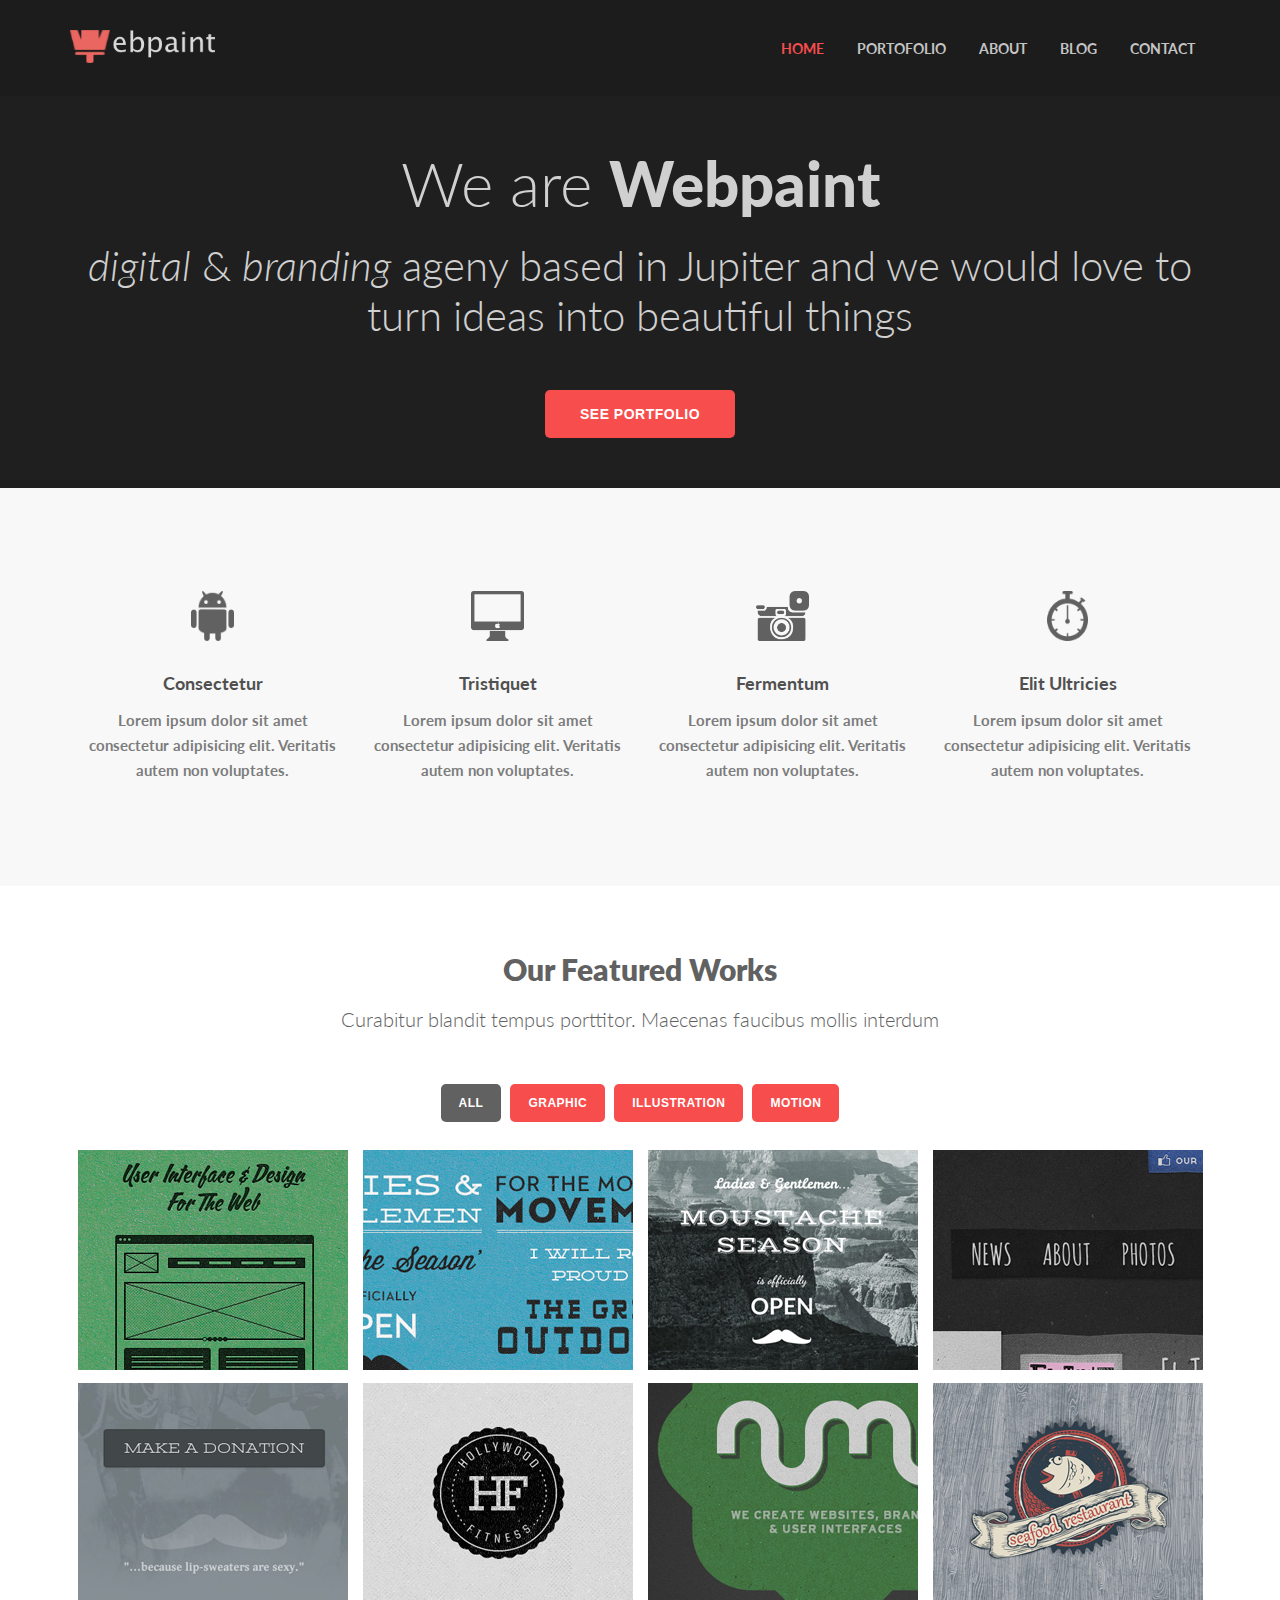
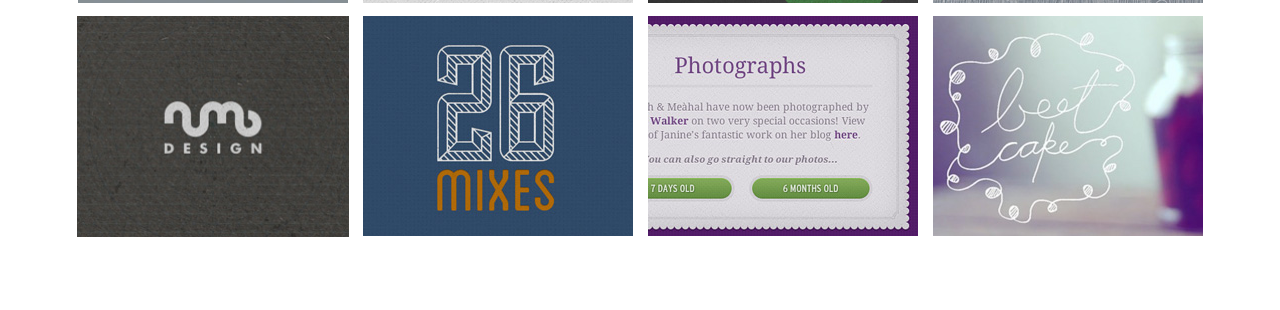
<file: index.html>
<!DOCTYPE html>
<html lang="en">

<head>
    <link rel="stylesheet" href="style.css">
    <link href="https://fonts.googleapis.com/css?family=Lato:100,300,400,700,900" rel="stylesheet">
    <meta charset="UTF-8">
    <meta name="viewport" content="width=device-width, initial-scale=1.0">
    <meta http-equiv="X-UA-Compatible" content="ie=edge">
    <title>WebPaint</title>
</head>

<body>
    <header class='header-top'>
        <div class='main'>
            <div class='logo'>
                <img src="img/logo.png" alt="">
            </div>
            <div class='nav'>
                <ul>
                    <li class="active"> <a href=#>Home </a></li>
                    <li> <a href="#"> Portofolio </a></li>
                    <li> <a href="#"> About </a></li>
                    <li> <a href="#"> Blog </a></li>
                    <li> <a href="#"> Contact </a></li>
                </ul>
            </div>
        </div>
    </header>

    <div class="cont">
        <div class="main">
            <div clas='content'>
                <h1 class='head'> We are
                    <div class='cont1'>Webpaint</div>
                </h1>
                <p class="text"> <em>digital</em> & <em>branding</em> ageny based in Jupiter and we would love to turn ideas into beautiful
                    things</p>
                <button class="button">See Portfolio</button>
            </div>
        </div>
    </div>
    <section class='service'>
        <div class='main'>
            <div class='services'>
                <div class='cont-services'>
                    <img src="img/icon-1.png" alt="">
                    <h1> Consectetur </h1>
                    <p> Lorem ipsum dolor sit amet consectetur adipisicing elit. Veritatis autem non voluptates. </p>
                </div>
                <div class='cont-services'>
                    <img src="img/icon-2.png" alt="">
                    <h1> Tristiquet </h1>
                    <p> Lorem ipsum dolor sit amet consectetur adipisicing elit. Veritatis autem non voluptates. </p>
                </div>
                <div class='cont-services'>
                    <img src="img/icon-3.png" alt="">
                    <h1> Fermentum </h1>
                    <p> Lorem ipsum dolor sit amet consectetur adipisicing elit. Veritatis autem non voluptates. </p>
                </div>
                <div class='cont-services'>
                    <img src="img/icon-4.png" alt="">
                    <h1> Elit Ultricies </h1>
                    <p> Lorem ipsum dolor sit amet consectetur adipisicing elit. Veritatis autem non voluptates. </p>
                </div>
            </div>
        </div>
    </section>

    <div class="picture">
        <div class='main'>
            <div class='services'>
                <div class='head-pict'>
                    <h1>Our Featured Works</h1>
                    <p>Curabitur blandit tempus porttitor. Maecenas faucibus mollis interdum</p>
                </div>
                <div class="head-button">
                    <button  class='button active'>All </button>
                    <button  class='button'>Graphic</button>
                    <button  class='button'>Illustration</button>
                    <button  class='button'>Motion</button>
                </div>
                <div class='pict'>
                    <img src="img/image-1.png" alt="">
                </div>
                <div class='pict'>
                    <img src="img/image-2.png" alt="">
                </div>
                <div class='pict'>
                    <img src="img/image-3.png" alt="">
                </div>
                <div class='pict'>
                    <img src="img/image-4.png" alt="">
                </div>
                <div class='pict'>
                    <img src="img/image-5.png" alt="">
                </div>
                <div class='pict'>
                    <img src="img/image-6.png" alt="">
                </div>
                <div class='pict'>
                    <img src="img/image-7.png" alt="">
                </div>
                <div class='pict'>
                    <img src="img/image-8.png" alt="">
                </div>
                <div class='pict'>
                    <img src="img/image-9.png" alt="">
                </div>
                <div class='pict'>
                    <img src="img/image-10.png" alt="">
                </div>
                <div class='pict'>
                    <img src="img/image-11.png" alt="">
                </div>
                <div class='pict'>
                    <img src="img/image-12.png" alt="">
                </div>
            </div>
        </div>
    </div>

</body>

</html>
</file>
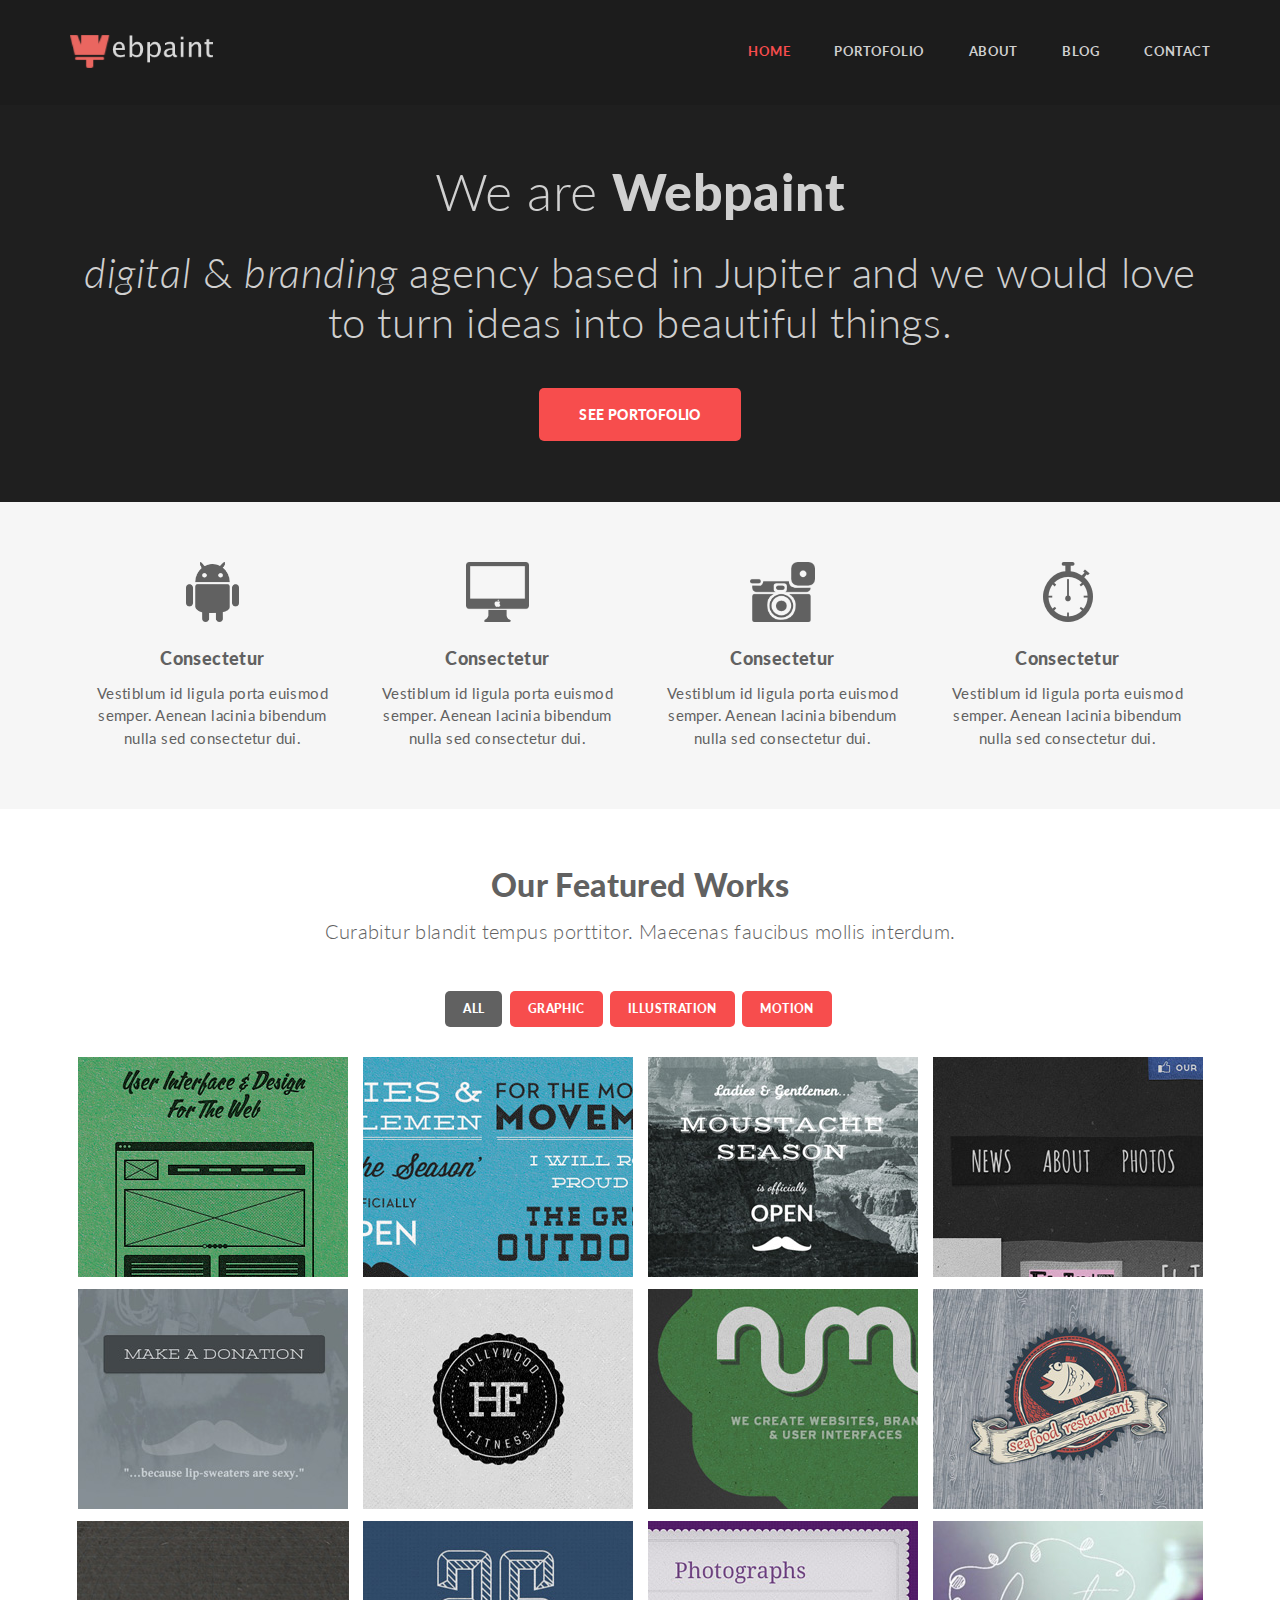
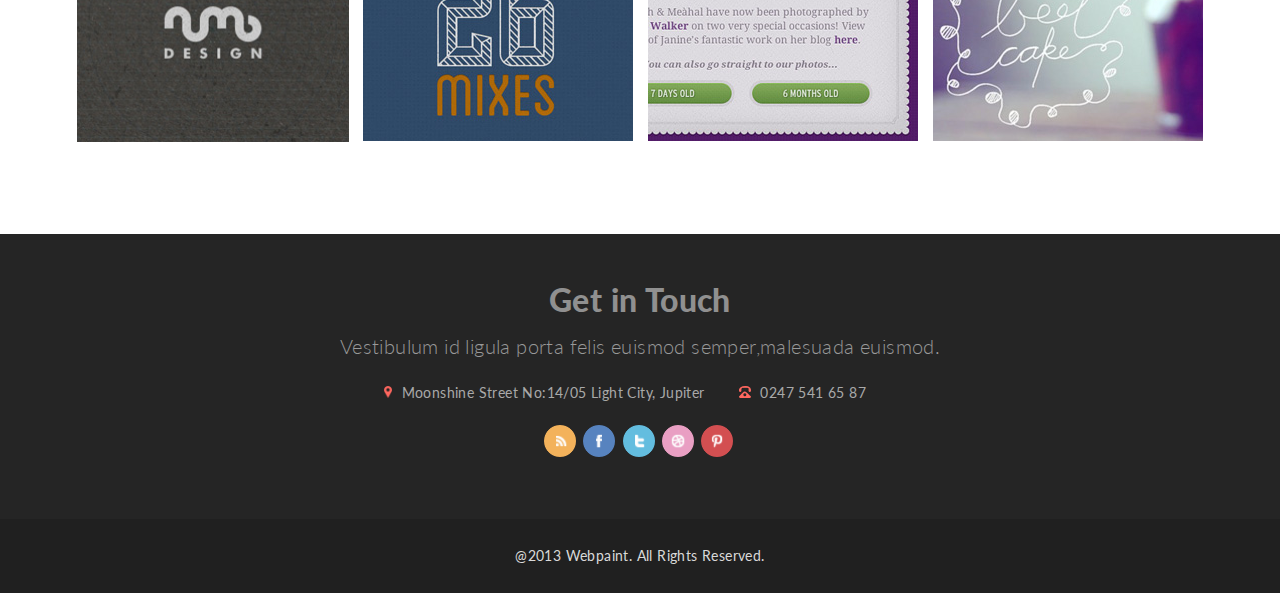
<file: home.html>
<!DOCTYPE html>
<html lang="en">

<head>
    <link rel="stylesheet" href="home.css">
    <meta charset="UTF-8">
    <meta name="viewport" content="width=device-width, initial-scale=1.0">
    <meta http-equiv="X-UA-Compatible" content="ie=edge">
    <title>WebPaint</title>
</head>

<body>

    <!-- #main-nav -->
    <div id="main-nav">
        <div class="container">
            <!-- .logo-->
            <div class="logo">
                <img src="img/logo.png" alt="">
            </div>

            <!-- .navigasi -->
            <div id="nav">
                <ul>
                    <li><a href="#" class='active'>Home</a></li>
                    <li><a href="#">Portofolio</a></li>
                    <li><a href="#">About</a></li>
                    <li><a href="#">Blog</a></li>
                    <li><a href="#">Contact</a></li>
                </ul>
            </div>

        </div>
    </div>

    <!-- #hero-header -->
    <header id="hero-header">
        <div class="container">
            <div class="hero-content">
                <h1 class="title-hero">
                    We are <strong>Webpaint</strong>
                </h1>
                <p class="desc-hero">
                    <i>digital</i> & <i>branding</i> agency based in Jupiter and we would love to turn ideas into beautiful
                    things.
                </p>
                <a href="#" class="hero-btn"> See 
                    Portofolio</a>
            </div>
        </div>
    </header>

    <!-- #services -->
    <section id="services">
        <div class="container">
            <div class="colom-4">
                <div class="services-content">
                    <img src="img/icon-1.png" alt="">
                    <h3>Consectetur</h3>
                    <p>Vestiblum id ligula porta euismod semper. Aenean lacinia bibendum nulla sed consectetur dui.
                    </p>
                </div>
            </div>
            <div class="colom-4">
                <div class="services-content">
                    <img src="img/icon-2.png" alt="">
                    <h3>Consectetur</h3>
                    <p>Vestiblum id ligula porta euismod semper. Aenean lacinia bibendum nulla sed consectetur dui.
                    </p>
                </div>
            </div>
            <div class="colom-4">
                <div class="services-content">
                    <img src="img/icon-3.png" alt="">
                    <h3>Consectetur</h3>
                    <p>Vestiblum id ligula porta euismod semper. Aenean lacinia bibendum nulla sed consectetur dui.
                    </p>
                </div>
            </div>
            <div class="colom-4">
                <div class="services-content">
                    <img src="img/icon-4.png" alt="">
                    <h3>Consectetur</h3>
                    <p>Vestiblum id ligula porta euismod semper. Aenean lacinia bibendum nulla sed consectetur dui.
                    </p>
                </div>
            </div>
        </div>
    </section>


    <section id="features">
        <div class="container">
            <header>
                <h3 class="title-section">Our Featured Works</h3>
                <p class="desc-section">Curabitur blandit tempus porttitor. Maecenas faucibus mollis interdum.</p>
            </header>

            <!-- .feature-cat -->
            <ul class="feature-cat">
                <li><a href="#" class='active'>All</a></li>
                <li><a href="#">Graphic</a></li>
                <li><a href="#">Illustration</a></li>
                <li><a href="#">Motion</a></li>
            </ul>

            <!-- .feature-gallery -->
            <div class="feature-gallery">
                <div class="colom-4">
                    <img src="img/image-1.png" alt="Image Gallery">
                </div>
            </div>

            <div class="feature-gallery">
                <div class="colom-4">
                    <img src="img/image-2.png" alt="Image Gallery">
                </div>
            </div>

            <div class="feature-gallery">
                <div class="colom-4">
                    <img src="img/image-3.png" alt="Image Gallery">
                </div>
            </div>

            <div class="feature-gallery">
                <div class="colom-4">
                    <img src="img/image-4.png" alt="Image Gallery">
                </div>
            </div>
            <div class="feature-gallery">
                <div class="colom-4">
                    <img src="img/image-5.png" alt="Image Gallery">
                </div>
            </div>

            <div class="feature-gallery">
                <div class="colom-4">
                    <img src="img/image-6.png" alt="Image Gallery">
                </div>
            </div>

            <div class="feature-gallery">
                <div class="colom-4">
                    <img src="img/image-7.png" alt="Image Gallery">
                </div>
            </div>

            <div class="feature-gallery">
                <div class="colom-4">
                    <img src="img/image-8.png" alt="Image Gallery">
                </div>
            </div>
            <div class="feature-gallery">
                <div class="colom-4">
                    <img src="img/image-9.png" alt="Image Gallery">
                </div>
            </div>

            <div class="feature-gallery">
                <div class="colom-4">
                    <img src="img/image-10.png" alt="Image Gallery">
                </div>
            </div>

            <div class="feature-gallery">
                <div class="colom-4">
                    <img src="img/image-11.png" alt="Image Gallery">
                </div>
            </div>

            <div class="feature-gallery">
                <div class="colom-4">
                    <img src="img/image-12.png" alt="Image Gallery">
                </div>
            </div>
        </div>
    </section>

    <footer id="main-footer">
        <div class="container">
            <header>
                <h3 class="title-section">Get in Touch</h3>
                <p class='desc-section'>Vestibulum id ligula porta felis euismod semper,malesuada euismod.</p>
            </header>
            <ul class='address'>
                <li>
                    <img src="img/location.png" alt="address">
                    <p>Moonshine Street No:14/05 Light City, Jupiter</p>
                </li>
                <li>
                    <img src="img/phone.png" alt="phone">
                    <p>0247 541 65 87</p>
                </li>
            </ul>
            <ul class="social-menu">
                <li><a href="#"><img src="img/rss.png" alt="Icon Social"></a></li>
                <li><a href="#"><img src="img/facebook.png" alt="Icon Social"></a></li>
                <li><a href="#"><img src="img/twitter.png" alt="Icon Social"></a></li>
                <li><a href="#"><img src="img/dribbble.png" alt="Icon Social"></a></li>
                <li><a href="#"><img src="img/pinterest.png" alt="Icon Social"></a></li>
            </ul>
        </div>
    </footer>

    <div class="copyright">
        <div class="container">
            <p>@2013 Webpaint. All Rights Reserved.</p>
        </div>
    </div>

</body>

</html>
</file>
<file: style.css>
* {
    padding : 0;
    margin : 0;

    -webkit-font-smoothing: antialiased;
    -moz-osx-font-smoothing: grayscale;
    
}

body {
    font-family: 'Lato', sans-serif;
    font-size : 14px;
    font-weight: 700;
}

.main {
    max-width : 1140px;
    margin : auto;
}

.main::before {
    content : '';
    clear: both;    
}

.main::after {
    content : '';
    clear : both;
    display : table;
}
.logo {
    float : left;
}

.logo img{ 
    width: 145px;
}

.header-top {
    background-color: #1c1c1c;
    padding : 30px 0;   
}

.nav {
    float : right;
    margin-top : 10px;
}

.nav ul li {
    display: inline;;
}

.nav ul li a {
    padding: 10px 15px;
    text-transform: uppercase;
    color : #c4c4c4;
    text-decoration: none;  
}

.nav ul li:hover a {
    color : #f74d4c;
}

.nav ul li.active a{
    color : #f74d4c;

}

.cont{
    background-color: #1f1f1f;
    display: block;
    position: relative;
    text-align: center;
    padding : 50px 0;
}

/* .content { 
    padding: 60px 0;
} */

h1.head {
    font-size: 62px;
    font-weight: 300;
    color: #D0D0D0;
    padding-bottom: 20px;
}

.cont1 {
    display: inline;
    font-weight: 900;
}

p.text{
font-size: 42px;
font-weight: 300;
color: #D0D0d0;
margin-bottom: 50px;
}

.button{
    background-color: #f74d4c;
    color: #FFF;
    border-radius: 5px;
    text-transform: uppercase;
    border: none;
    letter-spacing: 0.5px;
    font-size: 14px;
    font-weight: 700;
    padding: 16px 35px;
}

.button:hover {
    cursor: pointer;
}
/* 
.services {
    width : 300px;
    margin : auto;
} */

.service {
    background-color : #f8f8f8;
}

.services  {
    width : 100%;
    text-align : center;    
}

.cont-services {
    width : 259px;
    margin : auto;
    float : left;
    padding : 13px;
    margin : 90px 0;
    display : inline;
}

.cont-services img {
    height : 50px;
    margin-bottom: 15px;
}

 .cont-services h1{
    font-size: 18px;
    line-height: 1.6;
    color : #505050;
    margin: 10px 0;
}

.cont-services p {
    font-size : 15px;
    color : #7c7c7c;
    line-height: 25px;
}

.picture {
    padding : 65px 0;
}

.head-pict h1  {
    font-size : 30px;
    font-weight : 800;
    margin-bottom: 20px;
    color : #616161;
}

.head-pict p {
    color : #616161;
    font-size : 20px;
    font-weight : 300;
    margin-bottom : 30px;
}
.head-button {
    padding : 20px 0;
}

.head-button button {
    font-size: 12px;
    padding: 12px 18px;
    margin : 3px;
    font-weight : 7git00;
}

@media
(-webkit-min-device-pixel-ratio:2),
(min-resolution: 192dpi) {
    .head-button button {
        font-weight: 900;
    }
}

.head-button button:hover {
    background-color: #616161;
}

.head-button button.active  {
    background-color : #616161;
}

.pict {
    width : 25%;
    margin : auto;
    float : left;
    padding: 5px 0;
    display : inline;
}

.contact {
    background-color: #252525;
    text-align: center;
    padding: 30px 0;
}

.contact-person {
    padding  : 20px 0;
    color : #bebebe;
}

.contact-person h1  {
    margin-top : 20px;
    font-size : 30px;
    font-weight : 800;
    margin-bottom: 20px;
    color : #e0e0e0;
}

.contact-person {
    font-size : 20px;
    font-weight : 300;
}

.address {
    color : #bebebe;
    margin-bottom : 30px;
    letter-spacing: 0.5px;
    font-weight: 400;
}

.address img {
    height: 11px;
    padding-left: 20px;
}

.sosmed ul {
    margin-bottom : 50px;
}

.sosmed ul li {
    text-decoration: none;
    display: inline;
}

.sosmed ul li a img {
    width: 35px;
}

footer {
    background-color: #202020;
    padding : 40px;
    color : #bebebe;
}

.footer {
    text-align: center;
    font-weight: 400;
}
</file>
<file: home.css>
/* import font goolge  */
@import url('https://fonts.googleapis.com/css?family=Lato:300,300i,400,400i,700,700i,900');

/* CSS Reset */
/* http://meyerweb.com/eric/tools/css/reset/ 
   v2.0 | 20110126
   License: none (public domain)
*/

html, body, div, span, applet, object, iframe,
h1, h2, h3, h4, h5, h6, p, blockquote, pre,
a, abbr, acronym, address, big, cite, code,
del, dfn, em, img, ins, kbd, q, s, samp,
small, strike, strong, sub, sup, tt, var,
b, u, i, center,
dl, dt, dd, ol, ul, li,
fieldset, form, label, legend,
table, caption, tbody, tfoot, thead, tr, th, td,
article, aside, canvas, details, embed, 
figure, figcaption, footer, header, hgroup, 
menu, nav, output, ruby, section, summary,
time, mark, audio, video {
	margin: 0;
	padding: 0;
	border: 0;
	font-size: 100%;
	font: inherit;
	vertical-align: baseline;
}
/* HTML5 display-role reset for older browsers */
article, aside, details, figcaption, figure, 
footer, header, hgroup, menu, nav, section {
	display: block;
}
body {
	line-height: 1;
}
ol, ul {
	list-style: none;
}
blockquote, q {
	quotes: none;
}
blockquote:before, blockquote:after,
q:before, q:after {
	content: '';
	content: none;
}
table {
	border-collapse: collapse;
	border-spacing: 0;
}

/* Global CSS */
body {
    font-family: "lato", sans-serif;
    font-weight: 400;
    font-size: 14px;
    letter-spacing: 0.4px;
    color: #616161;

    -webkit-font-smoothing: antialiased;
	-moz-osx-font-smoothing: grayscale;
}

/* container */
.container::before,
.container::after {
    content: "";
    clear: both;
}

    .container::after{
    display: table;
}

.container {
    max-width: 1140px;
    margin: auto;
}

.colom-4{
    max-width: 25%;
    width: 100%;
    float: left;
}

h1, h2, h3, h4, h5, h6 {
    font-weight: 700;
}

/* Section */
.title-section {
    font-size: 32px;
    font-weight: 900;
    margin-bottom: 20px;
}

.desc-section {
    font-size: 20px;
    font-weight: 300;
}

/* main-nav */
#main-nav {
    background-color: #1c1c1c;
    padding: 35px 0;
}

.logo {
    float: left;
}

.logo img {
    width: 143px;
}

#nav {
    float: right;
}

#nav li {
    display: inline-block;
}

#nav li a {
    display: block;
    padding: 10px 20px;
    font-size: 13px;
    font-weight: 700;
    color: #d0d0d0;
    text-decoration: none;
    text-transform: uppercase;
}

#nav li:last-child a{
    padding-right: 0;
}

#nav li a.active,
#nav li a:hover {
    color: #f74d4d;
}

/* Hero Header  */
#hero-header {
    background-color: #1f1f1f;
}

.hero-content {
    text-align: center;
    padding: 60px 0 80px;
    color: #d0d0d0;
    font-weight: 300;
}

.title-hero {
    font-size: 52px;
    margin-bottom: 30px;
    font-weight: 300;
} 

.title-hero strong {
    font-weight: 900;
}

.desc-hero {
    font-size: 42px;
    line-height: 1.2;
    margin-bottom: 60px;
    letter-spacing: 0.6px;
}

.desc-hero i {
    font-style: italic;
}

.hero-btn {
    background-color: #f74d4d;
    color: #fff;
    font-size: 14px;
    padding: 18px 40px;
    text-transform: uppercase;
    text-decoration: none;
    border: none;
    font-weight: 900;
    border-radius: 5px;
    outline: 0;
}

#services{
    background-color: #f6f6f6;
    padding: 60px 0;
}

.services-content{
    text-align: center;
    padding: 0 20px;
}

.services-content img {
    height: 60px;
    margin-bottom: 25px;
}

.services-content h3 {
    font-size: 18px;
    font-weight: 900;
    margin-bottom: 15px;
}

.services-content p {
    font-size: 15px;
    line-height: 1.5;
}

/* Features */
#features {
    padding: 60px 0 80px;
    text-align: center;
}

.feature-cat {
    margin-top: 50px;
    margin-bottom: 30px;
}

.feature-cat li {
    display: inline-block;
}

.feature-cat li a {
    display: block;
    background-color: #f74d4d;
    color: white;
    font-size: 12px;
    font-weight: 900;
    text-transform: uppercase;
    padding: 12px 18px;
    margin-right: 3px;
    text-decoration: none;
    border-radius: 5px;

    transition: all 0.3s ease-in-out;
}

.feature-cat li a.active,
.feature-cat li a:hover {
    background-color: #616161;
} 

.feature-gallery img {
    margin-bottom: 10px;
}


/* Footer */
#main-footer {
    background-color: #252525;
    padding: 50px 0 60px;
    text-align: center;
}

#main-footer .title-section {
    color: #909090;
}

#main-footer .desc-section {
    color: #999999;
}

.address {
    margin-top: 30px;
}

.address li {
    display: inline-block;
    color: #a9a9a9;
    padding-right: 30px;
}

.address li img,
.address li p {
    display: inline-block;
}

.address li img {
    height: 12px;
    padding-right: 5px;
}

.social-menu {
    margin-top: 25px;
}

.social-menu li {
    display: inline-block;
    margin-right: 3px;
}

.social-menu img {
    height: 32px;
}

.copyright {
    background-color: #202020;
    text-align: center;
    padding: 30px 0;
    color: #d9d9d9;
}
</file>
